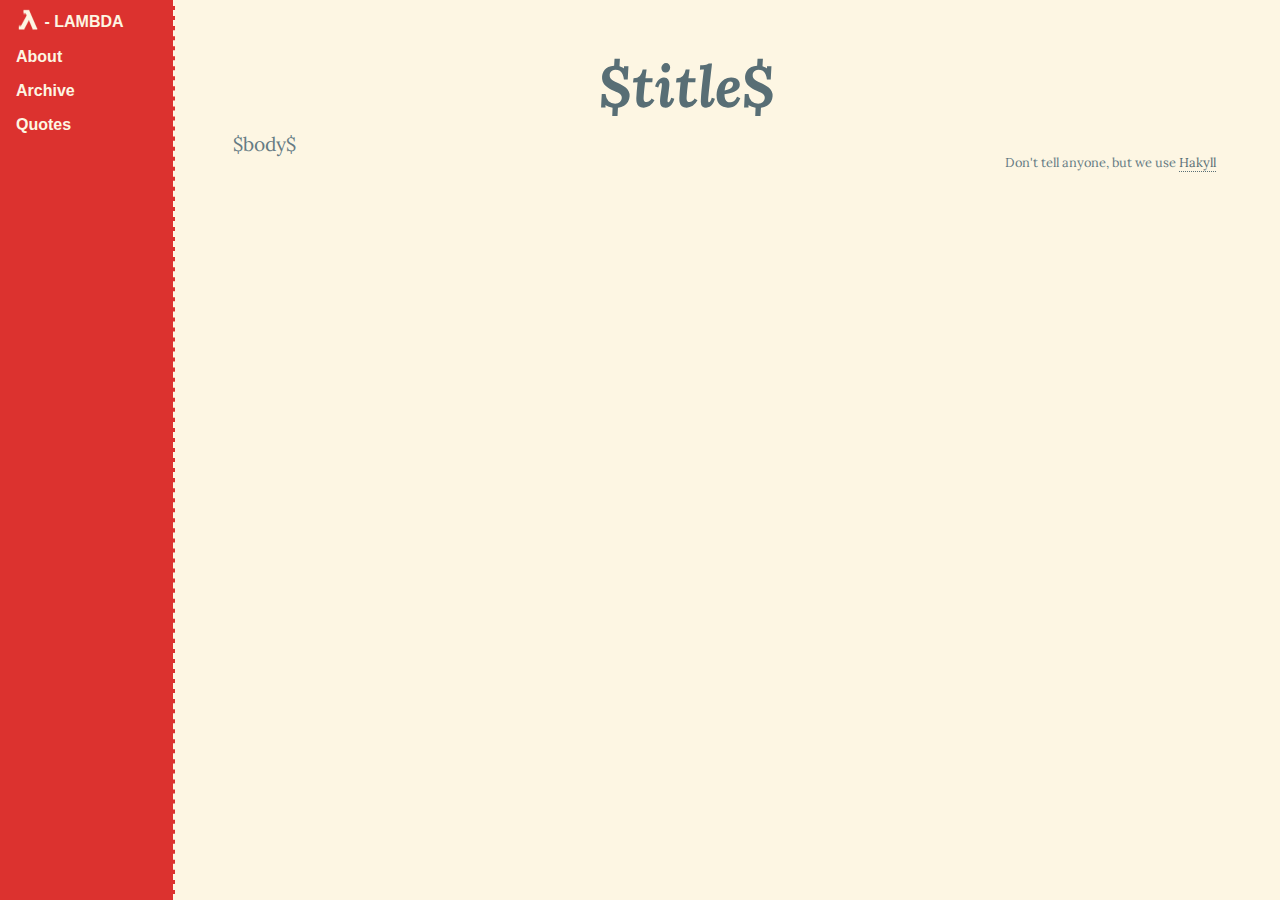
<file: templates/default.html>
<!DOCTYPE html>
<html> 
    <head>
        <meta http-equiv="Content-Type" content="text/html; charset=UTF-8" />
        <meta name="viewport" content="width=device-width, initial-scale=1">
        <title>Society of the λ - $title$</title>
        <link rel="stylesheet" href="/css/pure-min.css" />
        <link rel="stylesheet" href="/css/grids-responsive-min.css" />
        <link rel="stylesheet" type="text/css" href="/css/code/solarized_light.css" />
        <link rel="stylesheet" type="text/css" href="/css/lambda.css" />
        <script src="/js/highlight.pack.js"></script>
        <script>hljs.initHighlightingOnLoad();</script>
    </head>
    <body>
      <div class="pure-g">
        <aside class="pure-menu pure-u-1 pure-u-md-1-5">
          <a href="/" style="text-decoration: none;">
            <span class="pure-menu-heading"><img src="/images/lambda.png" id="logo"> - Lambda</span>
          </a>

          <nav>
            <ul class="pure-menu-list">
              <li class="pure-menu-item">
                <a href="/about.html" class="pure-menu-link">About</a>
                <a href="/archive.html" class="pure-menu-link">Archive</a>
                <a href="/quotes.html" class="pure-menu-link">Quotes</a>
              </li>
            </ul>
          </nav>
        </aside>

        <main class="pure-u-1 pure-u-md-4-5">
            <h1>$title$</h1>

            $body$
        </main>
      </div>
      <footer>
        Don't tell anyone, but we use  
        <a href="http://jaspervdj.be/hakyll">Hakyll</a>
      </footer>
    </body>
</html>
</file>
<file: css/grids-responsive-min.css>
/*!
Pure v0.6.0
Copyright 2014 Yahoo! Inc. All rights reserved.
Licensed under the BSD License.
https://github.com/yahoo/pure/blob/master/LICENSE.md
*/
@media screen and (min-width:35.5em){.pure-u-sm-1,.pure-u-sm-1-1,.pure-u-sm-1-2,.pure-u-sm-1-3,.pure-u-sm-2-3,.pure-u-sm-1-4,.pure-u-sm-3-4,.pure-u-sm-1-5,.pure-u-sm-2-5,.pure-u-sm-3-5,.pure-u-sm-4-5,.pure-u-sm-5-5,.pure-u-sm-1-6,.pure-u-sm-5-6,.pure-u-sm-1-8,.pure-u-sm-3-8,.pure-u-sm-5-8,.pure-u-sm-7-8,.pure-u-sm-1-12,.pure-u-sm-5-12,.pure-u-sm-7-12,.pure-u-sm-11-12,.pure-u-sm-1-24,.pure-u-sm-2-24,.pure-u-sm-3-24,.pure-u-sm-4-24,.pure-u-sm-5-24,.pure-u-sm-6-24,.pure-u-sm-7-24,.pure-u-sm-8-24,.pure-u-sm-9-24,.pure-u-sm-10-24,.pure-u-sm-11-24,.pure-u-sm-12-24,.pure-u-sm-13-24,.pure-u-sm-14-24,.pure-u-sm-15-24,.pure-u-sm-16-24,.pure-u-sm-17-24,.pure-u-sm-18-24,.pure-u-sm-19-24,.pure-u-sm-20-24,.pure-u-sm-21-24,.pure-u-sm-22-24,.pure-u-sm-23-24,.pure-u-sm-24-24{display:inline-block;*display:inline;zoom:1;letter-spacing:normal;word-spacing:normal;vertical-align:top;text-rendering:auto}.pure-u-sm-1-24{width:4.1667%;*width:4.1357%}.pure-u-sm-1-12,.pure-u-sm-2-24{width:8.3333%;*width:8.3023%}.pure-u-sm-1-8,.pure-u-sm-3-24{width:12.5%;*width:12.469%}.pure-u-sm-1-6,.pure-u-sm-4-24{width:16.6667%;*width:16.6357%}.pure-u-sm-1-5{width:20%;*width:19.969%}.pure-u-sm-5-24{width:20.8333%;*width:20.8023%}.pure-u-sm-1-4,.pure-u-sm-6-24{width:25%;*width:24.969%}.pure-u-sm-7-24{width:29.1667%;*width:29.1357%}.pure-u-sm-1-3,.pure-u-sm-8-24{width:33.3333%;*width:33.3023%}.pure-u-sm-3-8,.pure-u-sm-9-24{width:37.5%;*width:37.469%}.pure-u-sm-2-5{width:40%;*width:39.969%}.pure-u-sm-5-12,.pure-u-sm-10-24{width:41.6667%;*width:41.6357%}.pure-u-sm-11-24{width:45.8333%;*width:45.8023%}.pure-u-sm-1-2,.pure-u-sm-12-24{width:50%;*width:49.969%}.pure-u-sm-13-24{width:54.1667%;*width:54.1357%}.pure-u-sm-7-12,.pure-u-sm-14-24{width:58.3333%;*width:58.3023%}.pure-u-sm-3-5{width:60%;*width:59.969%}.pure-u-sm-5-8,.pure-u-sm-15-24{width:62.5%;*width:62.469%}.pure-u-sm-2-3,.pure-u-sm-16-24{width:66.6667%;*width:66.6357%}.pure-u-sm-17-24{width:70.8333%;*width:70.8023%}.pure-u-sm-3-4,.pure-u-sm-18-24{width:75%;*width:74.969%}.pure-u-sm-19-24{width:79.1667%;*width:79.1357%}.pure-u-sm-4-5{width:80%;*width:79.969%}.pure-u-sm-5-6,.pure-u-sm-20-24{width:83.3333%;*width:83.3023%}.pure-u-sm-7-8,.pure-u-sm-21-24{width:87.5%;*width:87.469%}.pure-u-sm-11-12,.pure-u-sm-22-24{width:91.6667%;*width:91.6357%}.pure-u-sm-23-24{width:95.8333%;*width:95.8023%}.pure-u-sm-1,.pure-u-sm-1-1,.pure-u-sm-5-5,.pure-u-sm-24-24{width:100%}}@media screen and (min-width:48em){.pure-u-md-1,.pure-u-md-1-1,.pure-u-md-1-2,.pure-u-md-1-3,.pure-u-md-2-3,.pure-u-md-1-4,.pure-u-md-3-4,.pure-u-md-1-5,.pure-u-md-2-5,.pure-u-md-3-5,.pure-u-md-4-5,.pure-u-md-5-5,.pure-u-md-1-6,.pure-u-md-5-6,.pure-u-md-1-8,.pure-u-md-3-8,.pure-u-md-5-8,.pure-u-md-7-8,.pure-u-md-1-12,.pure-u-md-5-12,.pure-u-md-7-12,.pure-u-md-11-12,.pure-u-md-1-24,.pure-u-md-2-24,.pure-u-md-3-24,.pure-u-md-4-24,.pure-u-md-5-24,.pure-u-md-6-24,.pure-u-md-7-24,.pure-u-md-8-24,.pure-u-md-9-24,.pure-u-md-10-24,.pure-u-md-11-24,.pure-u-md-12-24,.pure-u-md-13-24,.pure-u-md-14-24,.pure-u-md-15-24,.pure-u-md-16-24,.pure-u-md-17-24,.pure-u-md-18-24,.pure-u-md-19-24,.pure-u-md-20-24,.pure-u-md-21-24,.pure-u-md-22-24,.pure-u-md-23-24,.pure-u-md-24-24{display:inline-block;*display:inline;zoom:1;letter-spacing:normal;word-spacing:normal;vertical-align:top;text-rendering:auto}.pure-u-md-1-24{width:4.1667%;*width:4.1357%}.pure-u-md-1-12,.pure-u-md-2-24{width:8.3333%;*width:8.3023%}.pure-u-md-1-8,.pure-u-md-3-24{width:12.5%;*width:12.469%}.pure-u-md-1-6,.pure-u-md-4-24{width:16.6667%;*width:16.6357%}.pure-u-md-1-5{width:20%;*width:19.969%}.pure-u-md-5-24{width:20.8333%;*width:20.8023%}.pure-u-md-1-4,.pure-u-md-6-24{width:25%;*width:24.969%}.pure-u-md-7-24{width:29.1667%;*width:29.1357%}.pure-u-md-1-3,.pure-u-md-8-24{width:33.3333%;*width:33.3023%}.pure-u-md-3-8,.pure-u-md-9-24{width:37.5%;*width:37.469%}.pure-u-md-2-5{width:40%;*width:39.969%}.pure-u-md-5-12,.pure-u-md-10-24{width:41.6667%;*width:41.6357%}.pure-u-md-11-24{width:45.8333%;*width:45.8023%}.pure-u-md-1-2,.pure-u-md-12-24{width:50%;*width:49.969%}.pure-u-md-13-24{width:54.1667%;*width:54.1357%}.pure-u-md-7-12,.pure-u-md-14-24{width:58.3333%;*width:58.3023%}.pure-u-md-3-5{width:60%;*width:59.969%}.pure-u-md-5-8,.pure-u-md-15-24{width:62.5%;*width:62.469%}.pure-u-md-2-3,.pure-u-md-16-24{width:66.6667%;*width:66.6357%}.pure-u-md-17-24{width:70.8333%;*width:70.8023%}.pure-u-md-3-4,.pure-u-md-18-24{width:75%;*width:74.969%}.pure-u-md-19-24{width:79.1667%;*width:79.1357%}.pure-u-md-4-5{width:80%;*width:79.969%}.pure-u-md-5-6,.pure-u-md-20-24{width:83.3333%;*width:83.3023%}.pure-u-md-7-8,.pure-u-md-21-24{width:87.5%;*width:87.469%}.pure-u-md-11-12,.pure-u-md-22-24{width:91.6667%;*width:91.6357%}.pure-u-md-23-24{width:95.8333%;*width:95.8023%}.pure-u-md-1,.pure-u-md-1-1,.pure-u-md-5-5,.pure-u-md-24-24{width:100%}}@media screen and (min-width:64em){.pure-u-lg-1,.pure-u-lg-1-1,.pure-u-lg-1-2,.pure-u-lg-1-3,.pure-u-lg-2-3,.pure-u-lg-1-4,.pure-u-lg-3-4,.pure-u-lg-1-5,.pure-u-lg-2-5,.pure-u-lg-3-5,.pure-u-lg-4-5,.pure-u-lg-5-5,.pure-u-lg-1-6,.pure-u-lg-5-6,.pure-u-lg-1-8,.pure-u-lg-3-8,.pure-u-lg-5-8,.pure-u-lg-7-8,.pure-u-lg-1-12,.pure-u-lg-5-12,.pure-u-lg-7-12,.pure-u-lg-11-12,.pure-u-lg-1-24,.pure-u-lg-2-24,.pure-u-lg-3-24,.pure-u-lg-4-24,.pure-u-lg-5-24,.pure-u-lg-6-24,.pure-u-lg-7-24,.pure-u-lg-8-24,.pure-u-lg-9-24,.pure-u-lg-10-24,.pure-u-lg-11-24,.pure-u-lg-12-24,.pure-u-lg-13-24,.pure-u-lg-14-24,.pure-u-lg-15-24,.pure-u-lg-16-24,.pure-u-lg-17-24,.pure-u-lg-18-24,.pure-u-lg-19-24,.pure-u-lg-20-24,.pure-u-lg-21-24,.pure-u-lg-22-24,.pure-u-lg-23-24,.pure-u-lg-24-24{display:inline-block;*display:inline;zoom:1;letter-spacing:normal;word-spacing:normal;vertical-align:top;text-rendering:auto}.pure-u-lg-1-24{width:4.1667%;*width:4.1357%}.pure-u-lg-1-12,.pure-u-lg-2-24{width:8.3333%;*width:8.3023%}.pure-u-lg-1-8,.pure-u-lg-3-24{width:12.5%;*width:12.469%}.pure-u-lg-1-6,.pure-u-lg-4-24{width:16.6667%;*width:16.6357%}.pure-u-lg-1-5{width:20%;*width:19.969%}.pure-u-lg-5-24{width:20.8333%;*width:20.8023%}.pure-u-lg-1-4,.pure-u-lg-6-24{width:25%;*width:24.969%}.pure-u-lg-7-24{width:29.1667%;*width:29.1357%}.pure-u-lg-1-3,.pure-u-lg-8-24{width:33.3333%;*width:33.3023%}.pure-u-lg-3-8,.pure-u-lg-9-24{width:37.5%;*width:37.469%}.pure-u-lg-2-5{width:40%;*width:39.969%}.pure-u-lg-5-12,.pure-u-lg-10-24{width:41.6667%;*width:41.6357%}.pure-u-lg-11-24{width:45.8333%;*width:45.8023%}.pure-u-lg-1-2,.pure-u-lg-12-24{width:50%;*width:49.969%}.pure-u-lg-13-24{width:54.1667%;*width:54.1357%}.pure-u-lg-7-12,.pure-u-lg-14-24{width:58.3333%;*width:58.3023%}.pure-u-lg-3-5{width:60%;*width:59.969%}.pure-u-lg-5-8,.pure-u-lg-15-24{width:62.5%;*width:62.469%}.pure-u-lg-2-3,.pure-u-lg-16-24{width:66.6667%;*width:66.6357%}.pure-u-lg-17-24{width:70.8333%;*width:70.8023%}.pure-u-lg-3-4,.pure-u-lg-18-24{width:75%;*width:74.969%}.pure-u-lg-19-24{width:79.1667%;*width:79.1357%}.pure-u-lg-4-5{width:80%;*width:79.969%}.pure-u-lg-5-6,.pure-u-lg-20-24{width:83.3333%;*width:83.3023%}.pure-u-lg-7-8,.pure-u-lg-21-24{width:87.5%;*width:87.469%}.pure-u-lg-11-12,.pure-u-lg-22-24{width:91.6667%;*width:91.6357%}.pure-u-lg-23-24{width:95.8333%;*width:95.8023%}.pure-u-lg-1,.pure-u-lg-1-1,.pure-u-lg-5-5,.pure-u-lg-24-24{width:100%}}@media screen and (min-width:80em){.pure-u-xl-1,.pure-u-xl-1-1,.pure-u-xl-1-2,.pure-u-xl-1-3,.pure-u-xl-2-3,.pure-u-xl-1-4,.pure-u-xl-3-4,.pure-u-xl-1-5,.pure-u-xl-2-5,.pure-u-xl-3-5,.pure-u-xl-4-5,.pure-u-xl-5-5,.pure-u-xl-1-6,.pure-u-xl-5-6,.pure-u-xl-1-8,.pure-u-xl-3-8,.pure-u-xl-5-8,.pure-u-xl-7-8,.pure-u-xl-1-12,.pure-u-xl-5-12,.pure-u-xl-7-12,.pure-u-xl-11-12,.pure-u-xl-1-24,.pure-u-xl-2-24,.pure-u-xl-3-24,.pure-u-xl-4-24,.pure-u-xl-5-24,.pure-u-xl-6-24,.pure-u-xl-7-24,.pure-u-xl-8-24,.pure-u-xl-9-24,.pure-u-xl-10-24,.pure-u-xl-11-24,.pure-u-xl-12-24,.pure-u-xl-13-24,.pure-u-xl-14-24,.pure-u-xl-15-24,.pure-u-xl-16-24,.pure-u-xl-17-24,.pure-u-xl-18-24,.pure-u-xl-19-24,.pure-u-xl-20-24,.pure-u-xl-21-24,.pure-u-xl-22-24,.pure-u-xl-23-24,.pure-u-xl-24-24{display:inline-block;*display:inline;zoom:1;letter-spacing:normal;word-spacing:normal;vertical-align:top;text-rendering:auto}.pure-u-xl-1-24{width:4.1667%;*width:4.1357%}.pure-u-xl-1-12,.pure-u-xl-2-24{width:8.3333%;*width:8.3023%}.pure-u-xl-1-8,.pure-u-xl-3-24{width:12.5%;*width:12.469%}.pure-u-xl-1-6,.pure-u-xl-4-24{width:16.6667%;*width:16.6357%}.pure-u-xl-1-5{width:20%;*width:19.969%}.pure-u-xl-5-24{width:20.8333%;*width:20.8023%}.pure-u-xl-1-4,.pure-u-xl-6-24{width:25%;*width:24.969%}.pure-u-xl-7-24{width:29.1667%;*width:29.1357%}.pure-u-xl-1-3,.pure-u-xl-8-24{width:33.3333%;*width:33.3023%}.pure-u-xl-3-8,.pure-u-xl-9-24{width:37.5%;*width:37.469%}.pure-u-xl-2-5{width:40%;*width:39.969%}.pure-u-xl-5-12,.pure-u-xl-10-24{width:41.6667%;*width:41.6357%}.pure-u-xl-11-24{width:45.8333%;*width:45.8023%}.pure-u-xl-1-2,.pure-u-xl-12-24{width:50%;*width:49.969%}.pure-u-xl-13-24{width:54.1667%;*width:54.1357%}.pure-u-xl-7-12,.pure-u-xl-14-24{width:58.3333%;*width:58.3023%}.pure-u-xl-3-5{width:60%;*width:59.969%}.pure-u-xl-5-8,.pure-u-xl-15-24{width:62.5%;*width:62.469%}.pure-u-xl-2-3,.pure-u-xl-16-24{width:66.6667%;*width:66.6357%}.pure-u-xl-17-24{width:70.8333%;*width:70.8023%}.pure-u-xl-3-4,.pure-u-xl-18-24{width:75%;*width:74.969%}.pure-u-xl-19-24{width:79.1667%;*width:79.1357%}.pure-u-xl-4-5{width:80%;*width:79.969%}.pure-u-xl-5-6,.pure-u-xl-20-24{width:83.3333%;*width:83.3023%}.pure-u-xl-7-8,.pure-u-xl-21-24{width:87.5%;*width:87.469%}.pure-u-xl-11-12,.pure-u-xl-22-24{width:91.6667%;*width:91.6357%}.pure-u-xl-23-24{width:95.8333%;*width:95.8023%}.pure-u-xl-1,.pure-u-xl-1-1,.pure-u-xl-5-5,.pure-u-xl-24-24{width:100%}}
</file>
<file: css/code/solarized_light.css>
/*

Orginal Style from ethanschoonover.com/solarized (c) Jeremy Hull <sourdrums@gmail.com>

*/

.hljs {
  display: block;
  overflow-x: auto;
  padding: 0.5em;
  background: #fdf6e3;
  color: #657b83;
  -webkit-text-size-adjust: none;
}

.hljs-comment,
.diff .hljs-header,
.hljs-doctype,
.hljs-pi,
.lisp .hljs-string {
  color: #93a1a1;
}

/* Solarized Green */
.hljs-keyword,
.hljs-winutils,
.method,
.hljs-addition,
.css .hljs-tag,
.hljs-request,
.hljs-status,
.nginx .hljs-title {
  color: #859900;
}

/* Solarized Cyan */
.hljs-number,
.hljs-command,
.hljs-string,
.hljs-tag .hljs-value,
.hljs-rule .hljs-value,
.hljs-doctag,
.tex .hljs-formula,
.hljs-regexp,
.hljs-hexcolor,
.hljs-link_url {
  color: #2aa198;
}

/* Solarized Blue */
.hljs-title,
.hljs-localvars,
.hljs-chunk,
.hljs-decorator,
.hljs-built_in,
.hljs-identifier,
.vhdl .hljs-literal,
.hljs-id,
.css .hljs-function,
.hljs-name {
  color: #268bd2;
}

/* Solarized Yellow */
.hljs-attribute,
.hljs-variable,
.lisp .hljs-body,
.smalltalk .hljs-number,
.hljs-constant,
.hljs-class .hljs-title,
.hljs-parent,
.hljs-type,
.hljs-link_reference {
  color: #b58900;
}

/* Solarized Orange */
.hljs-preprocessor,
.hljs-preprocessor .hljs-keyword,
.hljs-pragma,
.hljs-shebang,
.hljs-symbol,
.hljs-symbol .hljs-string,
.diff .hljs-change,
.hljs-special,
.hljs-attr_selector,
.hljs-subst,
.hljs-cdata,
.css .hljs-pseudo,
.hljs-header {
  color: #cb4b16;
}

/* Solarized Red */
.hljs-deletion,
.hljs-important {
  color: #dc322f;
}

/* Solarized Violet */
.hljs-link_label {
  color: #6c71c4;
}

.tex .hljs-formula {
  background: #eee8d5;
}
</file>
<file: css/lambda.css>
@import url(http://fonts.googleapis.com/css?family=Lora:400,400italic,700);

* {
  -webkit-box-sizing: border-box;
  -moz-box-sizing: border-box;
  box-sizing: border-box;
}

body {
    background: #fdf6e3; 
    font-family: "Lora", "Droid Serif", serif;
}

.pure-g main[class*="pure-u"] {
  font-family: "Lora", "Droid Serif", serif;
}

.pure-g aside[class*="pure-u"] {
  font-family: "Droid Sans", "Open Sans", sans-serif;
}

.pure-menu-heading {
  color: #fdf6e3;
  font-weight: bold;
  background: #dc322f;
}

.pure-menu-link {
  color: #fdf6e3;
  font-weight: 900;
  transition: background 1s;
}

.pure-menu-link:hover {
    background: #dc322f;
}

.pure-menu-link:focus {
  background: #dc322f;
}

.pure-menu-link:active {
  background: #dc322f;
}

#logo {
  vertical-align: -5px;
}

aside {
  background: #dc322f;
  border-bottom: 2px dashed #fdf6e3;
  text-align: center;
}

main {
  color: #657b83;
  font-size: 1.2em;
  line-height: 1em;
  padding: 50px;
}

main h1 {
  color: #586e75;
  font-style: italic;
  font-size: 3em;
  text-align: center;
}

main h2 { font-size: 1.4em }

div.info {
  font-size: 14px;
  font-style: italic;
  text-align: center;
}

footer {
  color: #657b83;
  float: right;
  font-size: 0.8em;
  padding-right: 5%;
}

main a, footer a {
  color: #586e75;
  text-decoration: none;
  border-bottom: 1px dotted #586e75;
}

@media (min-width: 48em) {
  main {
    padding: 2em 3em 0;
    margin-left: 175px;
  }

  aside {
    max-width: 175px !important;
    position: fixed;
    top: 0;
    bottom: 0;
    border-right: 2px dashed #fdf6e3;
    border-bottom: 0;
    text-align: left;
  }
}

code {
  font-family: "Source Code Pro", "Droid Sans Mono", monospace;
  font-size: 0.8em;
}
</file>
